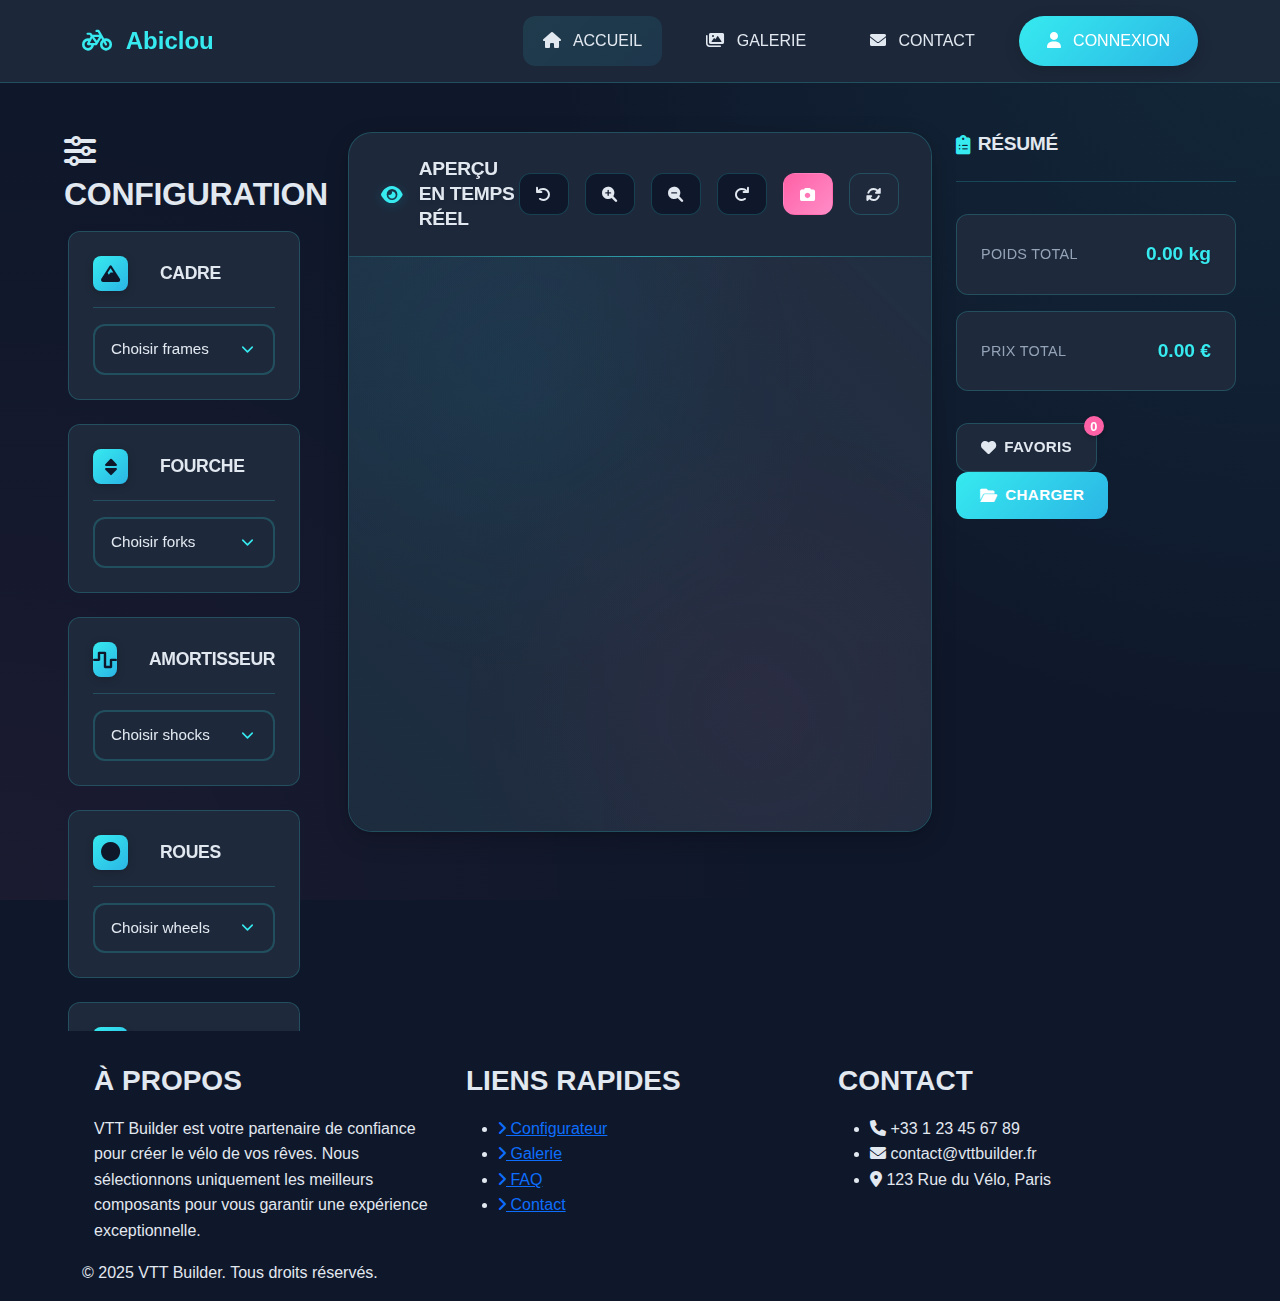
<file: index.html>
<!DOCTYPE html>
<html lang="fr" data-theme="dark">
<head>
    <meta charset="UTF-8">
    <meta name="viewport" content="width=device-width, initial-scale=1.0">
    <title>Avelo - Configurateur Professionnel</title>
    <link href="https://cdn.jsdelivr.net/npm/bootstrap@5.3.0/dist/css/bootstrap.min.css" rel="stylesheet">
    <link href="https://cdnjs.cloudflare.com/ajax/libs/font-awesome/6.0.0/css/all.min.css" rel="stylesheet">
    <link rel="preconnect" href="https://fonts.googleapis.com">
    <link rel="preconnect" href="https://fonts.gstatic.com" crossorigin>
    <link href="https://fonts.googleapis.com/css2?family=Poppins:wght@300;400;500;600;700&display=swap" rel="stylesheet">
    <link rel="stylesheet" href="css/style.css">
    <style>
        .animate-fade-in {
            animation: fade-in 0.5s;
        }
        
        .animate-slide-in {
            animation: slide-in 0.5s;
        }
        
        @keyframes fade-in {
            from {
                opacity: 0;
            }
            to {
                opacity: 1;
            }
        }
        
        @keyframes slide-in {
            from {
                transform: translateX(-100px);
                opacity: 0;
            }
            to {
                transform: translateX(0);
                opacity: 1;
            }
        }

        #bike-image-container {
            position: relative;
            width: 100%;
            height: 100%;
            overflow: hidden;
        }

        .fork-controls-overlay {
            position: absolute;
            top: 0;
            left: 0;
            z-index: 10;
            width: 100%;
            height: 100%;
            pointer-events: none;
        }

        .control-group.fork-controls {
            pointer-events: auto;
        }
    </style>
</head>
<body>
    <nav class="navbar navbar-expand-lg fixed-top animate-fade-in">
        <div class="container">
            <a class="navbar-brand" href="#">
                <i class="fas fa-bicycle"></i>
                <span class="brand-text">Abiclou</span>
            </a>
            <button class="navbar-toggler" type="button" data-bs-toggle="collapse" data-bs-target="#navbarNav">
                <i class="fas fa-bars"></i>
            </button>
            <div class="collapse navbar-collapse" id="navbarNav">
                <div class="nav-links ms-auto">
                    <a href="#" class="nav-link active"><i class="fas fa-home"></i> ACCUEIL</a>
                    <a href="#" class="nav-link"><i class="fas fa-images"></i> GALERIE</a>
                    <a href="#" class="nav-link"><i class="fas fa-envelope"></i> CONTACT</a>
                    <a href="#" class="nav-link btn-connect"><i class="fas fa-user"></i> CONNEXION</a>
                </div>
            </div>
        </div>
    </nav>
    <main class="container-fluid main-content">
        <div class="row g-4">
            <!-- Configuration Panel -->
            <div class="col-lg-3">
                <div class="panel-header animate-slide-in mgl-2">
                    <h2><i class="fas fa-sliders"></i> CONFIGURATION</h2>
                </div>
                <div class="config-panel animate-slide-in">
                    
                    <!-- Fork Adjustment Controls -->
                    <!-- <div class="fork-adjustment-controls">
                        <h3>Ajustements de la fourche</h3>
                        <div class="control-group fork-controls">
                            <label>Position X: <span id="posX">0</span></label>
                            <input type="range" id="offsetSlider" min="-100" max="100" step="1" value="0">
                            
                            <label>Position Y: <span id="posY">0</span></label>
                            <input type="range" id="posYSlider" min="-100" max="100" step="1" value="0">
                            
                            <label>Largeur: <span id="width">1</span></label>
                            <input type="range" id="widthSlider" min="0.1" max="3.0" step="0.1" value="1">
                            
                            <label>Hauteur: <span id="height">1</span></label>
                            <input type="range" id="heightSlider" min="0.1" max="3.0" step="0.1" value="1">
                            
                            <label>Angle: <span id="angle">-28.8</span>°</label>
                            <input type="range" id="angleSlider" min="-90" max="0" step="0.001" value="-28.8">
                            
                            <label>Profondeur: <span id="depth">0</span></label>
                            <input type="range" id="depthSlider" min="-100" max="100" step="1" value="0">

                            <div class="control-buttons">
                                <button id="saveForkConfig" class="btn btn-primary btn-sm">
                                    <i class="fas fa-save"></i> Sauvegarder
                                </button>
                                <button id="loadForkConfig" class="btn btn-secondary btn-sm">
                                    <i class="fas fa-folder-open"></i> Charger
                                </button>
                                <button id="resetForkConfig" class="btn btn-danger btn-sm">
                                    <i class="fas fa-undo"></i> Réinitialiser
                                </button>
                            </div>
                        </div>
                    </div> -->
                    <!-- Component Sections -->
                    <div class="component-section animate-slide-in" style="animation-delay: 0.1s;">
                        <div class="section-header">
                            <i class="fas fa-mountain"></i>
                            <h3>CADRE</h3>
                        </div>
                        <select id="frame-select" class="form-select">
                            <!-- options -->
                        </select>
                    </div>

                    <div class="component-section animate-slide-in" style="animation-delay: 0.2s;">
                        <div class="section-header">
                            <i class="fas fa-sort"></i>
                            <h3>FOURCHE</h3>
                        </div>
                        <select id="fork-select" class="form-select">
                        </select>
                    </div>

                    <div class="component-section animate-slide-in" style="animation-delay: 0.35s;">
                        <div class="section-header">
                            <i class="fas fa-wave-square"></i>
                            <h3>AMORTISSEUR</h3>
                        </div>
                        <select id="shocks-select" class="form-select">
                            <!-- options will be populated by JavaScript -->
                        </select>
                    </div>

                    <div class="component-section animate-slide-in" style="animation-delay: 0.3s;">
                        <div class="section-header">
                            <i class="fas fa-circle"></i>
                            <h3>ROUES</h3>
                        </div>
                        <select id="wheels-select" class="form-select"></select>
                    </div>

                    <div class="component-section animate-slide-in" style="animation-delay: 0.4s;">
                        <div class="section-header">
                            <i class="fas fa-grip-lines"></i>
                            <h3>GUIDON</h3>
                        </div>
                        <select id="handlebars-select" class="form-select"></select>
                    </div>

                    <div class="component-section animate-slide-in" style="animation-delay: 0.5s;">
                        <div class="section-header">
                            <i class="fas fa-ban"></i>
                            <h3>FREINS</h3>
                        </div>
                        <select id="brakes-select" class="form-select"></select>
                    </div>

                    <div class="component-section animate-slide-in" style="animation-delay: 0.6s;">
                        <div class="section-header">
                            <i class="fas fa-link"></i>
                            <h3>TRANSMISSION</h3>
                        </div>
                        <select id="drivetrains-select" class="form-select"></select>
                    </div>
                </div>
            </div>

            <!-- Viewer Panel -->
            <div class="col-lg-6">
                <div class="viewer-container animate-fade-in" style="animation-delay: 0.2s;">
                    <div class="viewer-header">
                        <h2><i class="fas fa-eye"></i> APERÇU EN TEMPS RÉEL</h2>
                        <div class="viewer-controls">
                            <button class="btn btn-control" id="rotate-left" data-tooltip="Rotation gauche">
                                <i class="fas fa-undo"></i>
                            </button>
                            <button class="btn btn-control" id="zoom-in" data-tooltip="Zoom avant">
                                <i class="fas fa-search-plus"></i>
                            </button>
                            <button class="btn btn-control" id="zoom-out" data-tooltip="Zoom arrière">
                                <i class="fas fa-search-minus"></i>
                            </button>
                            <button class="btn btn-control" id="rotate-right" data-tooltip="Rotation droite">
                                <i class="fas fa-redo"></i>
                            </button>
                            <button class="btn btn-control" id="screenshot" data-tooltip="Sauvegarder l'image">
                                <i class="fas fa-camera"></i>
                            </button>
                            <button class="btn btn-control" id="reset-view" data-tooltip="Réinitialiser la vue">
                                <i class="fas fa-sync-alt"></i>
                            </button>
                        </div>
                    </div>
                    <div id="bike-image-container" class="bike-viewer">
                        <canvas id="bike-canvas"></canvas>
                    </div>
                </div>
            </div>

            <!-- Summary Panel -->
            <div class="col-lg-3">
                <div class="summary-panel animate-slide-in" style="animation-delay: 0.3s;">
                    <div class="summary-header">
                        <h2><i class="fas fa-clipboard-list"></i> RÉSUMÉ</h2>
                    </div>
                    <div class="summary-content">
                        <div id="selected-components"></div>
                        <div class="summary-stats">
                            <div class="stat-item animate-fade-in" style="animation-delay: 0.4s;">
                                <span class="stat-label">POIDS TOTAL</span>
                                <span class="stat-value" id="total-weight">0 kg</span>
                            </div>
                            <div class="stat-item animate-fade-in" style="animation-delay: 0.5s;">
                                <span class="stat-label">PRIX TOTAL</span>
                                <span class="stat-value" id="total-price">0 €</span>
                            </div>
                        </div>
                        <div class="summary-actions">
                            <button class="btn btn-secondary btn-save">
                                <i class="fas fa-heart"></i> FAVORIS
                                <span id="fav-count" class="fav-badge">0</span>
                            </button>
                            <button class="btn btn-primary btn-load">
                                <i class="fas fa-folder-open"></i> CHARGER
                            </button>
                        </div>
                    </div>
                </div>
            </div>
        </div>
    </main>

    <!-- Ajouter la modal de chargement -->
    <div class="modal fade" id="loadModal" tabindex="-1">
        <div class="modal-dialog modal-lg">
            <div class="modal-content">
                <div class="modal-header">
                    <h5 class="modal-title">Charger une configuration</h5>
                    <button type="button" class="btn-close" data-bs-dismiss="modal"></button>
                </div>
                <div class="modal-body">
                    <div id="savedConfigs" class="saved-configs">
                        <!-- Les configurations seront ajoutées ici dynamiquement -->
                    </div>
                </div>
            </div>
        </div>
    </div>

    <footer class="site-footer">
        <div class="container">
            <div class="row">
                <div class="col-md-4">
                    <h3>À PROPOS</h3>
                    <p>VTT Builder est votre partenaire de confiance pour créer le vélo de vos rêves. Nous sélectionnons uniquement les meilleurs composants pour vous garantir une expérience exceptionnelle.</p>
                </div>
                <div class="col-md-4">
                    <h3>LIENS RAPIDES</h3>
                    <ul class="footer-links">
                        <li><a href="#"><i class="fas fa-angle-right"></i> Configurateur</a></li>
                        <li><a href="#"><i class="fas fa-angle-right"></i> Galerie</a></li>
                        <li><a href="#"><i class="fas fa-angle-right"></i> FAQ</a></li>
                        <li><a href="#"><i class="fas fa-angle-right"></i> Contact</a></li>
                    </ul>
                </div>
                <div class="col-md-4">
                    <h3>CONTACT</h3>
                    <ul class="contact-info">
                        <li><i class="fas fa-phone"></i> +33 1 23 45 67 89</li>
                        <li><i class="fas fa-envelope"></i> contact@vttbuilder.fr</li>
                        <li><i class="fas fa-map-marker-alt"></i> 123 Rue du Vélo, Paris</li>
                    </ul>
                </div>
            </div>
        </div>
        <div class="footer-bottom">
            <div class="container">
                <p>&copy; 2025 VTT Builder. Tous droits réservés.</p>
            </div>
        </div>
    </footer>

    <script src="https://cdn.jsdelivr.net/npm/bootstrap@5.3.0/dist/js/bootstrap.bundle.min.js"></script>
    <script src="js/main.js"></script>
</body>
</html>
</file>
<file: css/style.css>
/* Component Info Styles */
.component-info {
    padding: var(--spacing-md) !important;
    border-radius: var(--radius-lg) !important;
    margin-bottom: var(--spacing-md) !important;
    transition: var(--transition-normal) !important;
    position: relative !important;
    overflow: hidden !important;
    background: var(--background-alt) !important;
    border: 1px solid var(--border) !important;
}

.component-info:hover {
    transform: translateY(-2px) !important;
    box-shadow: 0 8px 24px var(--shadow) !important;
}

.component-info.frame {
    background: linear-gradient(135deg, #FF6B6B 0%, #EE5253 100%) !important;
    border-color: rgba(255, 107, 107, 0.2) !important;
}

.component-info.frame + .section-header i {
    color: #FF6B6B !important;
}

.component-info.wheels {
    background: linear-gradient(135deg, #4ECDC4 0%, #45B7AF 100%) !important;
    border-color: rgba(78, 205, 196, 0.2) !important;
}

.component-info.wheels + .section-header i {
    color: #4ECDC4 !important;
}

.component-info.groupset {
    background: linear-gradient(135deg, #A8E6CF 0%, #96D1BB 100%) !important;
    border-color: rgba(168, 230, 207, 0.2) !important;
}

.component-info.groupset + .section-header i {
    color: #A8E6CF !important;
}

.component-info.cockpit {
    background: linear-gradient(135deg, #6C5CE7 0%, #5B4DD1 100%) !important;
    border-color: rgba(108, 92, 231, 0.2) !important;
}

.component-info.cockpit + .section-header i {
    color: #6C5CE7 !important;
}

.component-info.saddle {
    background: linear-gradient(135deg, #FF8B8B 0%, #FF7070 100%) !important;
    border-color: rgba(255, 139, 139, 0.2) !important;
}

.component-info.saddle + .section-header i {
    color: #FF8B8B !important;
}

.component-info.shock {
    background: linear-gradient(135deg, #FF9A8B 0%, #FF6B88 100%) !important;
    border-color: rgba(255, 154, 139, 0.2) !important;
}

.component-info.shock + .section-header i {
    color: #FF9A8B !important;
}

.component-info span {
    color: white !important;
    display: block !important;
    margin-bottom: 0.25rem !important;
}

/* Section Header */
.section-header {
    display: flex;
    align-items: center;
    margin-bottom: 1rem;
}

.section-header i {
    font-size: 1.2rem;
    width: 35px;
    height: 35px;
    display: flex;
    align-items: center;
    justify-content: center;
    background: var(--primary-gradient);
    border-radius: 8px;
    margin-right: 1rem;
    color: var(--background);
    transition: all 0.3s ease;
    box-shadow: 0 2px 8px var(--shadow);
}

.section-header:hover i {
    transform: translateY(-2px);
    box-shadow: 0 4px 12px var(--primary-dark);
}

/* Couleurs spécifiques pour chaque type de composant */
.section-header:nth-child(1) i { background: var(--primary-gradient); }
.section-header:nth-child(2) i { background: linear-gradient(135deg, #4ECDC4 0%, #45B7AF 100%); }
.section-header:nth-child(3) i { background: linear-gradient(135deg, #A8E6CF 0%, #96D1BB 100%); }
.section-header:nth-child(4) i { background: linear-gradient(135deg, #6C5CE7 0%, #5B4DD1 100%); }
.section-header:nth-child(5) i { background: linear-gradient(135deg, #FF8B8B 0%, #FF7070 100%); }
.section-header:nth-child(6) i { background: linear-gradient(135deg, #FF9A8B 0%, #FF6B88 100%); }
.section-header:nth-child(7) i { background: linear-gradient(135deg, #36EAEF 0%, #2BB5E5 100%); }

.section-header h3 {
    margin: 0;
    font-size: 1rem;
    font-weight: 600;
    color: var(--text);
}

/* Animation de rotation pour le guidon */
.rotate-45 {
    transform: rotate(45deg);
}

/* Vitesse de rotation personnalisée pour les roues */
.fa-circle-notch {
    animation-duration: 3s;
}

/* Vitesse de rotation personnalisée pour la transmission */
.fa-spin-pulse {
    animation: fa-spin 3s infinite linear;
}

/* Animation pulse pour les freins */
.fa-stop-circle {
    animation: pulse 2s infinite;
}

@keyframes pulse {
    0% {
        transform: scale(1);
        opacity: 1;
    }
    50% {
        transform: scale(1.1);
        opacity: 0.8;
    }
    100% {
        transform: scale(1);
        opacity: 1;
    }
}

/* Viewer Container */
.viewer-container {
    background: var(--card-bg) !important;
    border-radius: var(--radius-xl) !important;
    border: 1px solid var(--border) !important;
    overflow: hidden !important;
    box-shadow: 
        0 8px 24px var(--shadow),
        0 2px 6px rgba(0, 0, 0, 0.08);
    transition: var(--transition-normal) !important;
    height: calc(100vh - 200px) !important;
    display: flex !important;
    flex-direction: column !important;
    position: relative !important;
    backdrop-filter: blur(10px) !important;
}

.viewer-container::before {
    content: '' !important;
    position: absolute !important;
    inset: 0 !important;
    background: 
        linear-gradient(45deg, transparent 0%, rgba(77, 182, 172, 0.03) 100%),
        radial-gradient(circle at 0% 0%, rgba(77, 182, 172, 0.05) 0%, transparent 50%);
    pointer-events: none !important;
    z-index: 1 !important;
    border-radius: var(--radius-xl) !important;
}

.viewer-header {
    padding: var(--spacing-md) var(--spacing-lg) !important;
    background: var(--glass) !important;
    border-bottom: 1px solid var(--border) !important;
    display: flex !important;
    justify-content: space-between !important;
    align-items: center !important;
    backdrop-filter: blur(10px) !important;
    z-index: 2 !important;
    position: relative !important;
    border-radius: var(--radius-xl) var(--radius-xl) 0 0 !important;
}

#bike-image-container {
    flex: 1 !important;
    display: flex !important;
    align-items: center !important;
    justify-content: center !important;
    background: var(--background-alt) !important;
    position: relative !important;
    overflow: hidden !important;
    padding: var(--spacing-xl) !important;
    min-height: 400px !important;
    border-radius: 0 0 var(--radius-xl) var(--radius-xl) !important;
}

/* Price Category Colors */
.price-category-entry {
    padding: var(--spacing-sm) !important;
    border-radius: var(--radius-md) !important;
    margin-bottom: var(--spacing-sm) !important;
    color: white !important;
    transition: var(--transition-normal) !important;
}

.price-category-entry:hover {
    transform: translateY(-2px) !important;
    box-shadow: 0 4px 12px var(--shadow) !important;
}

.price-category-entry.entry {
    background: linear-gradient(135deg, #4CAF50 0%, #45a049 100%) !important;
}

.price-category-entry.enthusiast {
    background: linear-gradient(135deg, #2196F3 0%, #1976D2 100%) !important;
}

.price-category-entry.performance {
    background: linear-gradient(135deg, #9C27B0 0%, #7B1FA2 100%) !important;
}

.price-category-entry.pro {
    background: linear-gradient(135deg, #F44336 0%, #D32F2F 100%) !important;
}

.price-category-entry.elite {
    background: linear-gradient(135deg, #FFD700 0%, #FFA000 100%) !important;
    color: #1A2138 !important;
}

/* Base Variables */
:root {
    /* Spacing & Sizing */
    --spacing-xs: 0.5rem;
    --spacing-sm: 1rem;
    --spacing-md: 1.5rem;
    --spacing-lg: 2rem;
    --spacing-xl: 3rem;
    
    /* Border Radius */
    --radius-sm: 8px;
    --radius-md: 12px;
    --radius-lg: 16px;
    --radius-xl: 24px;
    
    /* Transitions */
    --transition-fast: 0.2s cubic-bezier(0.4, 0, 0.2, 1);
    --transition-normal: 0.3s cubic-bezier(0.4, 0, 0.2, 1);
    --transition-slow: 0.5s cubic-bezier(0.4, 0, 0.2, 1);
}

/* Variables */
:root {
    /* Couleurs du thème sombre */
    --primary: #36EAEF;
    --primary-dark: #2BB5E5;
    --primary-light: #7FF5F8;
    --primary-gradient: linear-gradient(135deg, #36EAEF 0%, #2BB5E5 100%);
    --secondary: #E2E8F0;
    --accent: #FF61A6;
    --accent-gradient: linear-gradient(135deg, #FF61A6 0%, #FF8DC7 100%);
    --text: #E2E8F0;
    --text-light: #94A3B8;
    --background: #0F172A;
    --background-alt: #1E293B;
    --card-bg: rgba(30, 41, 59, 0.95);
    --border: rgba(54, 234, 239, 0.2);
    --shadow: rgba(0, 0, 0, 0.2);
    --shadow-strong: rgba(0, 0, 0, 0.3);
    --glass: rgba(30, 41, 59, 0.98);
    --success: #4ECDC4;
    --error: #FF6B6B;
}

/* Improved Typography */
@import url('https://fonts.googleapis.com/css2?family=Space+Grotesk:wght@300;400;500;600;700&display=swap');

/* Base Styles */
body {
    font-family: 'Space Grotesk', sans-serif;
    background: var(--background);
    color: var(--text);
    line-height: 1.6;
    padding-top: 76px;
    background-image: 
        radial-gradient(circle at 100% 0%, rgba(54, 234, 239, 0.08) 0%, transparent 50%),
        radial-gradient(circle at 0% 100%, rgba(255, 97, 166, 0.05) 0%, transparent 50%);
    background-attachment: fixed;
    transition: var(--transition-normal);
}

/* Reset & Base */
* {
    margin: 0;
    padding: 0;
    box-sizing: border-box;
}

.main-content {
    max-width: 100%;
    margin: 0;
    padding: var(--spacing-lg);
}

.row {
    margin: 0;
}

/* Typography */
h1, h2, h3, h4, h5, h6 {
    font-weight: 600;
    line-height: 1.3;
    margin-bottom: 1rem;
    color: var(--secondary);
}

h1 {
    font-size: 2.5rem;
    letter-spacing: -0.5px;
}

h2 {
    font-size: 2rem;
    letter-spacing: -0.3px;
}

/* Navigation */
.navbar {
    background: var(--card-bg);
    border-bottom: 1px solid var(--border);
    padding: 1rem 0;
}

.navbar-brand {
    font-size: 1.5rem;
    font-weight: 600;
    color: var(--primary);
}

.navbar-brand i {
    margin-right: 0.5rem;
}

/* Header & Navigation */
.top-banner {
    background: linear-gradient(135deg, var(--primary) 0%, var(--primary-dark) 100%);
    color: white;
    text-align: center;
    padding: 0.75rem;
    font-weight: 500;
}

.nav-links {
    display: flex;
    align-items: center;
    gap: 1.5rem;
}

.nav-link {
    color: var(--text);
    text-decoration: none;
    font-weight: 500;
    padding: 0.75rem 1.25rem;
    border-radius: 12px;
    transition: all 0.3s cubic-bezier(0.4, 0, 0.2, 1);
    position: relative;
    overflow: hidden;
}

.nav-link::before {
    content: '';
    position: absolute;
    top: 0;
    left: 0;
    width: 100%;
    height: 100%;
    background: var(--primary-gradient);
    opacity: 0;
    transition: opacity 0.3s ease;
    z-index: -1;
    border-radius: 12px;
}

.nav-link:hover::before,
.nav-link.active::before {
    opacity: 0.1;
}

.nav-link i {
    margin-right: 0.5rem;
    transition: transform 0.3s ease;
}

.nav-link:hover i {
    transform: translateY(-2px);
}

.btn-connect {
    background: var(--primary-gradient);
    color: white !important;
    padding: 0.75rem 1.75rem;
    border-radius: 30px;
    box-shadow: 0 4px 15px var(--shadow);
}

.btn-connect:hover {
    transform: translateY(-2px);
    box-shadow: 0 8px 25px var(--shadow);
}

/* Hero Section */
.hero {
    background: 
        linear-gradient(135deg, rgba(54, 234, 239, 0.1) 0%, rgba(43, 181, 229, 0.1) 100%),
        radial-gradient(circle at 90% 10%, rgba(255, 97, 166, 0.08) 0%, transparent 40%);
    padding: 8rem 0 6rem;
    text-align: center;
    position: relative;
    overflow: hidden;
    margin-bottom: 4rem;
}

.hero::before,
.hero::after {
    content: '';
    position: absolute;
    width: 300px;
    height: 300px;
    border-radius: 50%;
    background: var(--primary-gradient);
    opacity: 0.05;
    filter: blur(50px);
}

.hero::before {
    top: -100px;
    right: -100px;
}

.hero::after {
    bottom: -100px;
    left: -100px;
}

.hero h1 {
    font-size: 4rem;
    font-weight: 700;
    margin-bottom: 1.5rem;
    background: linear-gradient(135deg, var(--primary) 0%, var(--accent) 100%);
    -webkit-background-clip: text;
    -webkit-text-fill-color: transparent;
    animation: titleGlow 3s ease-in-out infinite alternate;
}

@keyframes titleGlow {
    from {
        text-shadow: 0 0 20px rgba(54, 234, 239, 0.5);
    }
    to {
        text-shadow: 0 0 10px rgba(255, 97, 166, 0.5);
    }
}

.hero p {
    font-size: 1.25rem;
    color: var(--text-light);
    max-width: 600px;
    margin: 0 auto 3rem;
}

/* Card Base Style */
.card {
    background: var(--card-bg);
    border-radius: var(--radius-lg);
    border: 1px solid var(--border);
    box-shadow: 
        0 4px 6px var(--shadow),
        0 1px 3px rgba(0, 0, 0, 0.08);
    transition: all 0.3s cubic-bezier(0.4, 0, 0.2, 1);
    position: relative;
    overflow: hidden;
    transition: background-color 0.3s ease, border-color 0.3s ease, box-shadow 0.3s ease;
}

.card::before {
    content: '';
    position: absolute;
    inset: 0;
    background: var(--primary-gradient);
    opacity: 0;
    transition: opacity 0.3s ease;
    z-index: 0;
}

.card:hover::before {
    opacity: 0.02;
}

.card:hover {
    transform: translateY(-2px);
    box-shadow: 
        0 12px 20px var(--shadow-strong),
        0 4px 6px rgba(0, 0, 0, 0.05);
}

/* Configurator */
.config-panel {
    composes: card;
    padding: var(--spacing-md);
    padding-top: 0px !important;
    height: calc(100vh - 100px);
    overflow-y: auto;
    position: sticky;
    top: 90px;
}

.config-panel::-webkit-scrollbar {
    width: 6px;
}

.config-panel::-webkit-scrollbar-track {
    background: var(--background-alt);
    border-radius: var(--radius-sm);
}

.config-panel::-webkit-scrollbar-thumb {
    background: var(--primary);
    border-radius: var(--radius-sm);
}

/* Component Section */
.component-section {
    background: var(--background-alt);
    border-radius: var(--radius-md);
    padding: var(--spacing-md);
    margin-bottom: var(--spacing-md);
    border: 1px solid var(--border);
    transition: all 0.3s ease;
    transition: background-color 0.3s ease, border-color 0.3s ease, box-shadow 0.3s ease;
}

.component-section:hover {
    background: white;
    transform: translateX(4px);
    box-shadow: 
        0 4px 12px var(--shadow),
        0 1px 3px rgba(0, 0, 0, 0.05);
}

.section-header {
    display: flex;
    align-items: center;
    gap: var(--spacing-sm);
    margin-bottom: var(--spacing-sm);
    padding-bottom: var(--spacing-sm);
    border-bottom: 1px solid var(--border);
}

.section-header h3 {
    margin: 0;
    font-size: 1rem;
    font-weight: 600;
    color: var(--text);
}

/* Component Info */
.component-info {
    display: flex;
    justify-content: space-between;
    margin-top: var(--spacing-sm);
    padding: var(--spacing-sm);
    background: white;
    border-radius: var(--radius-sm);
    border: 1px solid var(--border);
}

.info-item {
    display: flex;
    align-items: center;
    gap: var(--spacing-xs);
}

.info-label {
    color: var(--text-light);
    font-size: 0.9rem;
}

.info-value {
    font-weight: 600;
    color: var(--primary-dark);
}

/* Viewer Container */
.viewer-container {
    composes: card;
    height: calc(100vh - 100px);
    position: sticky;
    background: linear-gradient(135deg, var(--card-bg) 0%, rgba(255, 255, 255, 0.98) 100%);
    transition: background-color 0.3s ease, border-color 0.3s ease, box-shadow 0.3s ease;
    position: relative;
    backdrop-filter: blur(10px);
}

.viewer-container::before {
    content: '';
    position: absolute;
    inset: 0;
    background: 
        linear-gradient(45deg, transparent 0%, rgba(0, 212, 255, 0.03) 100%),
        radial-gradient(circle at 0% 0%, rgba(0, 212, 255, 0.05) 0%, transparent 50%);
    pointer-events: none;
    z-index: 1;
}

.viewer-header {
    padding: var(--spacing-md) var(--spacing-lg);
    background: var(--glass);
    border-bottom: 1px solid var(--border);
    display: flex;
    justify-content: space-between;
    align-items: center;
    backdrop-filter: blur(10px);
    z-index: 2;
    position: relative;
}

.viewer-header::after {
    content: '';
    position: absolute;
    bottom: -1px;
    left: 0;
    width: 100%;
    height: 1px;
    background: linear-gradient(
        90deg,
        transparent 0%,
        var(--primary) 50%,
        transparent 100%
    );
    opacity: 0.5;
}

.viewer-header h2 {
    display: flex;
    align-items: center;
    gap: var(--spacing-sm);
    margin: 0;
    font-size: 1.2rem;
    color: var(--text);
    text-shadow: 0 2px 4px rgba(0, 0, 0, 0.1);
    position: relative;
}

.viewer-header h2::after {
    content: '';
    position: absolute;
    bottom: -4px;
    left: 0;
    width: 100%;
    height: 2px;
    background: var(--primary-gradient);
    transform: scaleX(0);
    transform-origin: left;
    transition: transform var(--transition-normal);
}

.viewer-container:hover .viewer-header h2::after {
    transform: scaleX(1);
}

.viewer-header h2 i {
    color: var(--primary);
    filter: drop-shadow(0 2px 4px rgba(0, 212, 255, 0.2));
}

#bike-image-container {
    flex: 1;
    display: flex;
    align-items: center;
    justify-content: center;
    background: var(--background-alt);
    position: relative;
    overflow: hidden;
    padding: var(--spacing-xl);
    min-height: 400px;
}

#bike-image-container::before {
    content: '';
    position: absolute;
    inset: 0;
    background: 
        radial-gradient(circle at 30% 20%, rgba(0, 212, 255, 0.1) 0%, transparent 50%),
        radial-gradient(circle at 70% 80%, rgba(255, 51, 102, 0.1) 0%, transparent 50%);
    z-index: 1;
    opacity: 0.5;
    transition: opacity var(--transition-normal);
}

#bike-image-container::after {
    content: '';
    position: absolute;
    inset: 0;
    background: linear-gradient(
        45deg,
        transparent 0%,
        rgba(0, 212, 255, 0.05) 25%,
        rgba(255, 51, 102, 0.05) 75%,
        transparent 100%
    );
    z-index: 1;
    opacity: 0.5;
    transition: all var(--transition-normal);
    transform: scale(1.5);
}

#bike-image-container:hover::before {
    opacity: 0.8;
}

#bike-image-container:hover::after {
    opacity: 0.8;
    transform: scale(1);
}

#bike-image-container img {
    max-width: 70%;
    max-height: 70%;
    height: auto;
    object-fit: contain;
    transition: all var(--transition-slow);
    transform-origin: center center;
    filter: drop-shadow(0 8px 24px rgba(0, 0, 0, 0.2));
    z-index: 2;
    transform: scale(0.95);
}

#bike-image-container:hover img {
    transform: scale(1);
    filter: 
        drop-shadow(0 12px 32px rgba(0, 0, 0, 0.3))
        drop-shadow(0 4px 12px rgba(0, 212, 255, 0.3));
}

/* Viewer Controls */
.viewer-controls {
    display: flex;
    gap: var(--spacing-sm);
    position: relative;
    z-index: 2;
}

.btn-control {
    background: var(--background);
    color: var(--text);
    border: 1px solid var(--border);
    padding: 0.75rem;
    width: 42px;
    height: 42px;
    border-radius: var(--radius-md);
    display: flex;
    align-items: center;
    justify-content: center;
    transition: all var(--transition-normal);
    font-size: 1rem;
    position: relative;
}

.btn-control:hover {
    background: var(--primary-gradient);
    color: white;
    border-color: transparent;
    transform: translateY(-2px);
    box-shadow: 
        0 4px 12px var(--shadow),
        0 2px 4px rgba(0, 0, 0, 0.1);
}

.btn-control i {
    transition: transform var(--transition-normal);
}

.btn-control:hover i {
    transform: scale(1.1);
}

.btn-control::after {
    content: attr(data-tooltip);
    position: absolute;
    bottom: 100%;
    left: 50%;
    transform: translateX(-50%);
    padding: 5px 10px;
    background: var(--background);
    border: 1px solid var(--border);
    border-radius: var(--radius-sm);
    font-size: 0.8rem;
    white-space: nowrap;
    opacity: 0;
    visibility: hidden;
    transition: all 0.3s ease;
}

.btn-control:hover::after {
    opacity: 1;
    visibility: visible;
    transform: translateX(-50%) translateY(-5px);
}

#screenshot {
    background: var(--accent-gradient);
    color: white;
    border-color: transparent;
}

#reset-view {
    background: var(--background-alt);
    border-color: var(--border);
}

/* Summary Card */
.summary-card {
    composes: card;
    padding: var(--spacing-md);
    height: calc(100vh - 100px);
    position: sticky;
    top: 90px;
    transition: background-color 0.3s ease, border-color 0.3s ease, box-shadow 0.3s ease;
}

.summary-header {
    margin-bottom: var(--spacing-lg);
    padding-bottom: var(--spacing-md);
    border-bottom: 1px solid var(--border);
}

.summary-header h2 {
    margin: 0;
    font-size: 1.2rem;
    font-weight: 600;
    color: var(--text);
    display: flex;
    align-items: center;
    gap: var(--spacing-xs);
}

.summary-header h2 i {
    color: var(--primary);
}

.summary-stats {
    display: grid;
    gap: var(--spacing-sm);
    margin: var(--spacing-lg) 0;
}

.stat-item {
    padding: var(--spacing-sm);
    background: var(--background-alt);
    border-radius: var(--radius-md);
    display: flex;
    justify-content: space-between;
    align-items: center;
    transition: all 0.3s ease;
    border: 1px solid var(--border);
    transition: background-color 0.3s ease, border-color 0.3s ease, box-shadow 0.3s ease;
}

.stat-item:hover {
    background: white;
    transform: translateX(4px);
    box-shadow: 0 4px 12px var(--shadow);
}

.stat-label {
    font-size: 0.9rem;
    color: var(--text-light);
}

.stat-value {
    font-weight: 600;
    color: var(--primary-dark);
}

/* Form Elements */
.form-select {
    width: 100%;
    padding: 0.75rem;
    border: 1px solid var(--border);
    border-radius: var(--radius-md);
    background: white;
    color: var(--text);
    font-size: 0.95rem;
    margin-top: var(--spacing-xs);
    transition: var(--transition-normal);
    cursor: pointer;
    appearance: none;
    background-image: url("data:image/svg+xml,%3Csvg xmlns='http://www.w3.org/2000/svg' width='24' height='24' viewBox='0 0 24 24' fill='none' stroke='%2336EAEF' stroke-width='2' stroke-linecap='round' stroke-linejoin='round'%3E%3Cpolyline points='6 9 12 15 18 9'%3E%3C/polyline%3E%3C/svg%3E");
    background-repeat: no-repeat;
    background-position: right 0.75rem center;
    background-size: 1rem;
    transition: background-color 0.3s ease, border-color 0.3s ease, box-shadow 0.3s ease;
}

.form-select:hover {
    border-color: var(--primary);
    box-shadow: 0 0 0 3px var(--border);
}

.form-select:focus {
    outline: none;
    border-color: var(--primary);
    box-shadow: 0 0 0 3px var(--border);
}

/* Buttons */
.btn {
    display: inline-flex;
    align-items: center;
    justify-content: center;
    padding: 0.75rem 1.5rem;
    border-radius: var(--radius-md);
    font-weight: 600;
    font-size: 0.95rem;
    transition: all 0.3s ease;
    cursor: pointer;
    gap: var(--spacing-xs);
}

.btn-primary {
    background: var(--primary-gradient);
    color: white !important;
    border: none;
}

.btn-primary:hover {
    transform: translateY(-2px);
    box-shadow: 0 4px 12px var(--shadow);
}

.btn-secondary {
    background: var(--background-alt);
    color: var(--text);
    border: 1px solid var(--border);
    transition: background-color 0.3s ease, border-color 0.3s ease, box-shadow 0.3s ease;
}

.btn-secondary:hover {
    background: white;
    transform: translateY(-2px);
    box-shadow: 0 4px 12px var(--shadow);
}

/* Theme Switcher */
.theme-switch {
    position: fixed;
    top: 1.5rem;
    right: 1.5rem;
    z-index: 1100;
    width: 48px;
    height: 48px;
    border-radius: 50%;
    background: var(--card-bg);
    border: 2px solid var(--border);
    box-shadow: 
        0 4px 12px var(--shadow),
        0 0 0 4px var(--background);
    cursor: pointer;
    display: flex;
    align-items: center;
    justify-content: center;
    transition: var(--transition-normal);
}

.theme-switch:hover {
    transform: translateY(-2px) rotate(8deg);
    box-shadow: 
        0 8px 24px var(--shadow-strong),
        0 0 0 4px var(--background);
}

.theme-switch i {
    font-size: 1.4rem;
    color: var(--primary);
    transition: var(--transition-normal);
}

.theme-switch:hover i {
    transform: scale(1.1);
}

/* Enhanced Card Design */
.card {
    background: var(--card-bg);
    border-radius: var(--radius-lg);
    border: 1px solid var(--border);
    box-shadow: 
        0 4px 6px var(--shadow),
        0 1px 3px rgba(0, 0, 0, 0.08);
    transition: var(--transition-normal);
    position: relative;
    overflow: hidden;
}

.card::after {
    content: '';
    position: absolute;
    inset: 0;
    background: var(--primary-gradient);
    opacity: 0;
    transition: var(--transition-normal);
    z-index: -1;
}

.card:hover::after {
    opacity: 0.03;
}

/* Component Sections */
.component-section {
    background: var(--background-alt);
    border-radius: var(--radius-md);
    padding: var(--spacing-md);
    margin-bottom: var(--spacing-md);
    border: 1px solid var(--border);
    transition: var(--transition-normal);
    position: relative;
    overflow: hidden;
}

.component-section::before {
    content: '';
    position: absolute;
    top: 0;
    left: 0;
    width: 4px;
    height: 100%;
    background: var(--primary-gradient);
    opacity: 0;
    transition: var(--transition-normal);
}

.component-section:hover {
    transform: translateX(4px);
    background: var(--card-bg);
    box-shadow: 
        0 4px 12px var(--shadow),
        0 1px 3px rgba(0, 0, 0, 0.05);
}

.component-section:hover::before {
    opacity: 1;
}

/* Section Headers */
.section-header {
    display: flex;
    align-items: center;
    gap: var(--spacing-sm);
    margin-bottom: var(--spacing-sm);
    padding-bottom: var(--spacing-sm);
    border-bottom: 1px solid var(--border);
}

.section-header h3 {
    margin: 0;
    font-size: 1.1rem;
    font-weight: 600;
    color: var(--text);
    letter-spacing: -0.02em;
}

/* Form Elements */
.form-select {
    width: 100%;
    padding: 0.75rem 1rem;
    border: 2px solid var(--border);
    border-radius: var(--radius-md);
    background: var(--card-bg);
    color: var(--text);
    font-size: 0.95rem;
    font-weight: 500;
    margin-top: var(--spacing-xs);
    transition: var(--transition-normal);
    cursor: pointer;
    appearance: none;
    background-image: url("data:image/svg+xml,%3Csvg xmlns='http://www.w3.org/2000/svg' width='24' height='24' viewBox='0 0 24 24' fill='none' stroke='%2336EAEF' stroke-width='2' stroke-linecap='round' stroke-linejoin='round'%3E%3Cpolyline points='6 9 12 15 18 9'%3E%3C/polyline%3E%3C/svg%3E");
    background-repeat: no-repeat;
    background-position: right 1rem center;
    background-size: 1.2rem;
    transition: background-color 0.3s ease, border-color 0.3s ease, box-shadow 0.3s ease;
}

.form-select:hover {
    border-color: var(--primary);
    box-shadow: 0 0 0 4px var(--border);
    transform: translateY(-1px);
}

.form-select:focus {
    outline: none;
    border-color: var(--primary);
    box-shadow: 0 0 0 4px var(--border);
}

/* Stats and Info */
.stat-item {
    background: var(--background-alt);
    padding: var(--spacing-md);
    border-radius: var(--radius-md);
    display: flex;
    justify-content: space-between;
    align-items: center;
    transition: var(--transition-normal);
    border: 1px solid var(--border);
    position: relative;
    overflow: hidden;
}

.stat-item::before {
    content: '';
    position: absolute;
    inset: 0;
    background: var(--primary-gradient);
    opacity: 0;
    transition: var(--transition-normal);
    z-index: 0;
}

.stat-item:hover {
    transform: translateX(4px);
    background: var(--card-bg);
    box-shadow: 0 4px 12px var(--shadow);
}

.stat-item:hover::before {
    opacity: 0.03;
}

.stat-label {
    font-size: 0.9rem;
    font-weight: 500;
    color: var(--text-light);
    letter-spacing: 0.02em;
}

.stat-value {
    font-weight: 600;
    color: var(--primary-dark);
    font-size: 1.1rem;
}

/* Buttons */
.btn {
    display: inline-flex;
    align-items: center;
    justify-content: center;
    padding: 0.75rem 1.5rem;
    border-radius: var(--radius-md);
    font-weight: 600;
    font-size: 0.95rem;
    letter-spacing: 0.02em;
    transition: var(--transition-normal);
    cursor: pointer;
    gap: var(--spacing-xs);
}

.btn i {
    transition: var(--transition-normal);
}

.btn:hover i {
    transform: translateX(2px);
}

.btn-primary {
    background: var(--primary-gradient);
    color: white;
    border: none;
}

.btn-primary:hover {
    transform: translateY(-2px);
    box-shadow: 0 4px 12px var(--shadow);
}

/* Animations */
@keyframes fadeIn {
    from {
        opacity: 0;
        transform: translateY(10px);
    }
    to {
        opacity: 1;
        transform: translateY(0);
    }
}

@keyframes slideIn {
    from {
        opacity: 0;
        transform: translateX(-10px);
    }
    to {
        opacity: 1;
        transform: translateX(0);
    }
}

.animate-fade-in {
    animation: fadeIn var(--transition-normal) forwards;
}

.animate-slide-in {
    animation: slideIn var(--transition-normal) forwards;
}

/* Responsive Design */
@media (max-width: 1200px) {
    .config-panel,
    .viewer-container,
    .summary-card {
        height: auto;
        position: static;
        margin-bottom: var(--spacing-md);
    }
    
    #bike-image-container {
        height: 400px;
    }
    
    #bike-image-container img {
        max-width: 70%;
        max-height: 70%;
    }
    
    .viewer-controls {
        position: static;
        margin: var(--spacing-md);
        justify-content: center;
    }
}

@media (max-width: 768px) {
    .main-content {
        padding: var(--spacing-sm);
    }
    
    .component-section {
        padding: var(--spacing-sm);
    }
    
    #bike-image-container img {
        max-width: 60%;
        max-height: 60%;
    }
    
    .btn {
        width: 100%;
    }
}

/* Fix for Bootstrap container padding */
@media (min-width: 1200px) {
    .container-fluid {
        padding-left: var(--spacing-lg);
        padding-right: var(--spacing-lg);
    }
}

/* Bike Viewer Styles */
.bike-viewer {
    position: relative;
    width: 100%;
    height: 600px;
    display: flex;
    justify-content: center;
    align-items: center;
    background-color: var(--background-alt) !important;
}

.component-preview {
    position: absolute;
    transition: all 0.3s ease;
}

.fork-preview {
    z-index: 2;
    width: 11.7%;
    position: absolute;
    top: 41.5%;
    left: 49.2%;
    transform: translate(-50%, -50%) rotate(-24deg);
    transform-origin: center;
    transition: opacity 0.3s ease;
}

#bike-preview {
    width: 65%;
    transform: scale(1);
    transition: all 0.3s ease;
}

#bike-canvas {
    width: 100%;
    height: 100%;
    object-fit: contain;
    transition: transform 0.3s ease;
    transform-origin: center center;
}

.fork-adjustment-controls {
    margin-top: 20px;
    padding: 10px;
    background-color: #f8f9fa;
    border-radius: 8px;
    box-shadow: 0 2px 4px rgba(0, 0, 0, 0.1);
}

.control-group label {
    display: block;
    margin-bottom: 5px;
}

.control-group input[type="range"] {
    width: 100%;
    margin-bottom: 15px;
}

.mgl-2 {
    margin-left: 20px;
}

/* Ajouter le style du badge des favoris */
.fav-badge {
    position: absolute;
    top: -8px;
    right: -8px;
    background: var(--accent);
    color: white;
    border-radius: 50%;
    width: 20px;
    height: 20px;
    font-size: 0.8rem;
    display: flex;
    align-items: center;
    justify-content: center;
    font-weight: bold;
    box-shadow: 0 2px 4px var(--shadow);
}

.btn-save {
    position: relative;
}

.btn-save:hover .fav-badge {
    transform: scale(1.1);
}

/* Améliorer l'affichage des totaux */
.summary-stats .stat-value {
    font-size: 1.2rem;
    font-weight: 700;
    color: var(--primary);
    text-shadow: 0 1px 2px var(--shadow);
}

.summary-stats .stat-item:hover .stat-value {
    transform: scale(1.05);
}

/* Style pour la modal de chargement */
.saved-configs {
    display: grid;
    gap: 1rem;
    max-height: 60vh;
    overflow-y: auto;
}

.config-card {
    background: var(--background-alt);
    border: 1px solid var(--border);
    border-radius: var(--radius-md);
    padding: var(--spacing-md);
    transition: all 0.3s ease;
    cursor: pointer;
    position: relative;
}

.config-card:hover {
    transform: translateY(-2px);
    box-shadow: 0 4px 12px var(--shadow);
}

.config-card .date {
    color: var(--text-light);
    font-size: 0.9rem;
    margin-bottom: var(--spacing-sm);
}

.config-card .components {
    margin: var(--spacing-sm) 0;
}

.config-card .totals {
    display: flex;
    justify-content: space-between;
    margin-top: var(--spacing-sm);
    padding-top: var(--spacing-sm);
    border-top: 1px solid var(--border);
}

.config-card .delete-btn {
    position: absolute;
    top: 0.5rem;
    right: 0.5rem;
    background: none;
    border: none;
    color: var(--error);
    opacity: 0;
    transition: opacity 0.3s ease;
}

.config-card:hover .delete-btn {
    opacity: 1;
}

.empty-state {
    text-align: center;
    padding: var(--spacing-lg);
    color: var(--text-light);
}

/* Style pour la modal en thème sombre */
.modal-content {
    background: var(--background-alt);
    border: 1px solid var(--border);
    color: var(--text);
}

.modal-header {
    border-bottom: 1px solid var(--border);
    background: var(--background);
}

.modal-header .btn-close {
    color: var(--text);
    filter: invert(1);
}

.modal-title {
    color: var(--text);
}

.config-card {
    background: var(--background);
    border: 1px solid var(--border);
    color: var(--text);
}

.config-card .date {
    color: var(--text-light);
}

.config-card .components {
    color: var(--text);
}

.config-card .totals {
    border-top: 1px solid var(--border);
    color: var(--text);
}

.empty-state {
    color: var(--text-light);
}
</file>
